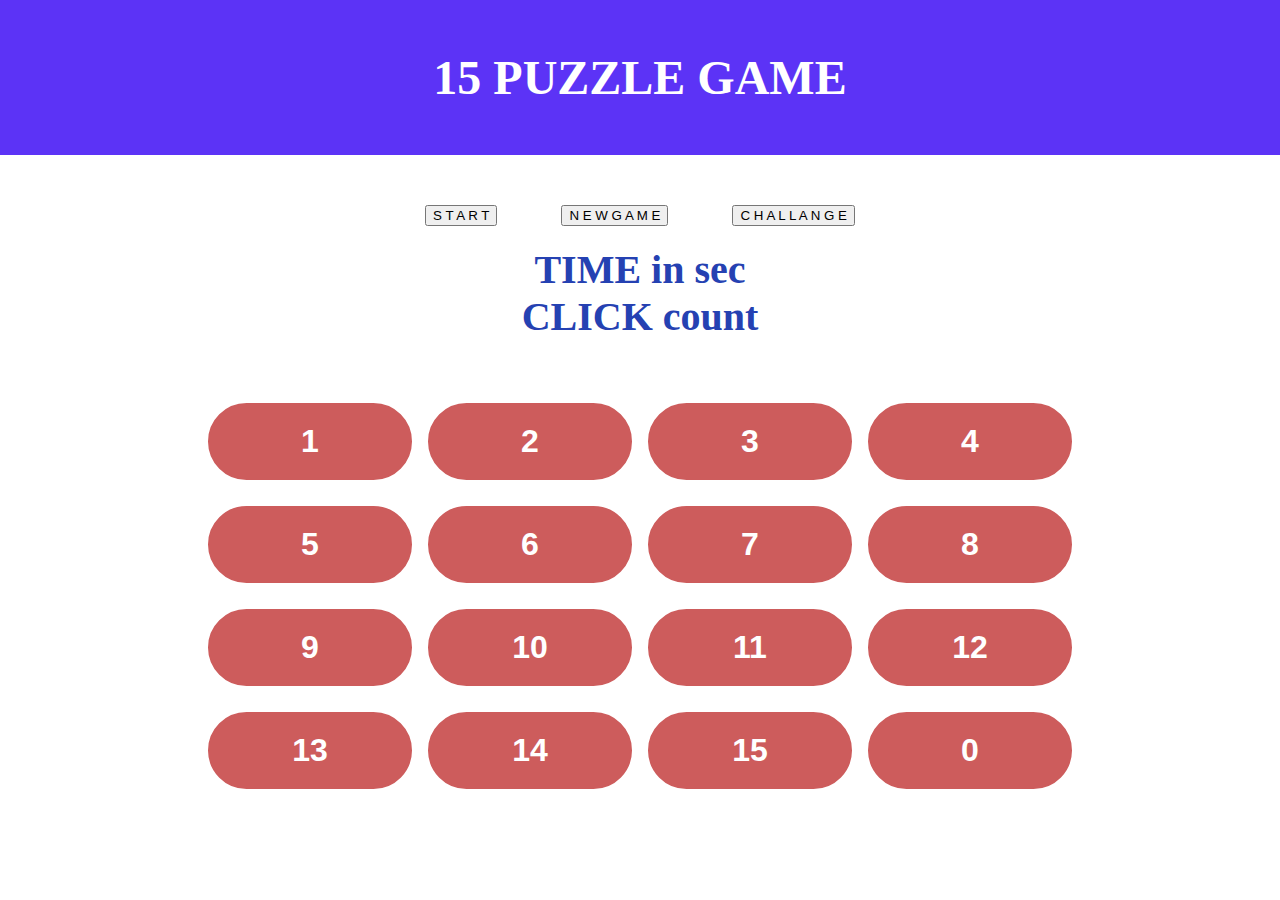
<file: index.html>
<!DOCTYPE html>
<html lang="en">
  <head>
    <meta charset="UTF-8" />
    <meta http-equiv="X-UA-Compatible" content="IE=edge" />
    <meta name="viewport" content="width=device-width, initial-scale=1.0" />

    <link
      rel="icon"
      href="https://cdn.icon-icons.com/icons2/2474/PNG/512/puzzle_icon_149707.png"
    />

    <!-- Bootstrap CSS -->
    <link
      href="https://cdn.jsdelivr.net/npm/bootstrap@5.0.1/dist/css/bootstrap.min.css"
      rel="stylesheet"
      integrity="sha384-+0n0xVW2eSR5OomGNYDnhzAbDsOXxcvSN1TPprVMTNDbiYZCxYbOOl7+AMvyTG2x"
      crossorigin="anonymous"
    />

    <!-- CSS self -->
    <link rel="stylesheet" href="styles.css" />

    <title>15 PUZZLE GAME</title>
  </head>
  <body>
    <!-- //Introduction -->
    <section id="intro">
      <h1 class="heading">15 PUZZLE GAME</h1>
      <button data-descr="Start the game" class="btn btn-success">
        S T A R T
      </button>
      <a href="index.html"
        ><button data-descr="button for new game" class="btn btn-dark">
          N E W G A M E
        </button></a
      >
      <a href="challenge/index.html"
        ><button class="btn btn-warning" data-descr="a challenge">
          C H A L L A N G E
        </button></a
      >
    </section>

    <!-- //Game -->
    <section id="game">
      <div class="info">
        <div class="time">TIME in sec</div>
        <div class="count">CLICK count</div>
      </div>
      <div class="game">
        <div class="box boxes1" id="box11">1</div>
        <div class="box boxes2" id="box12">2</div>
        <div class="box boxes3" id="box13">3</div>
        <div class="box boxes4" id="box14">4</div>
        <div class="box boxes5" id="box21">5</div>
        <div class="box boxes6" id="box22">6</div>
        <div class="box boxes7" id="box23">7</div>
        <div class="box boxes8" id="box24">8</div>
        <div class="box boxes9" id="box31">9</div>
        <div class="box boxes10" id="box32">10</div>
        <div class="box boxes11" id="box33">11</div>
        <div class="box boxes12" id="box34">12</div>
        <div class="box boxes13" id="box41">13</div>
        <div class="box boxes14" id="box42">14</div>
        <div class="box boxes15" id="box43">15</div>
        <div class="box boxes16" id="box44">0</div>
      </div>
      <div class="instructions">
          <button class="keys" data-descr="to slide number up">W</button>
          <button class="keys"  data-descr="to slide number left">A</button>
          <button class="keys"  data-descr="to slide number right">S</button>
          <button class="keys"  data-descr="to slide number down">D</button>
      </div>
    </section>

  </body>

  <!-- Bootstrap javascrip -->
  <script
    src="https://cdn.jsdelivr.net/npm/bootstrap@5.0.1/dist/js/bootstrap.bundle.min.js"
    integrity="sha384-gtEjrD/SeCtmISkJkNUaaKMoLD0//ElJ19smozuHV6z3Iehds+3Ulb9Bn9Plx0x4"
    crossorigin="anonymous"
  ></script>

  <!-- jQuery -->
  <script src="https://ajax.googleapis.com/ajax/libs/jquery/3.6.0/jquery.min.js"></script>

  <!-- javascript self -->
  <script src="index.js"></script>
</html>
</file>
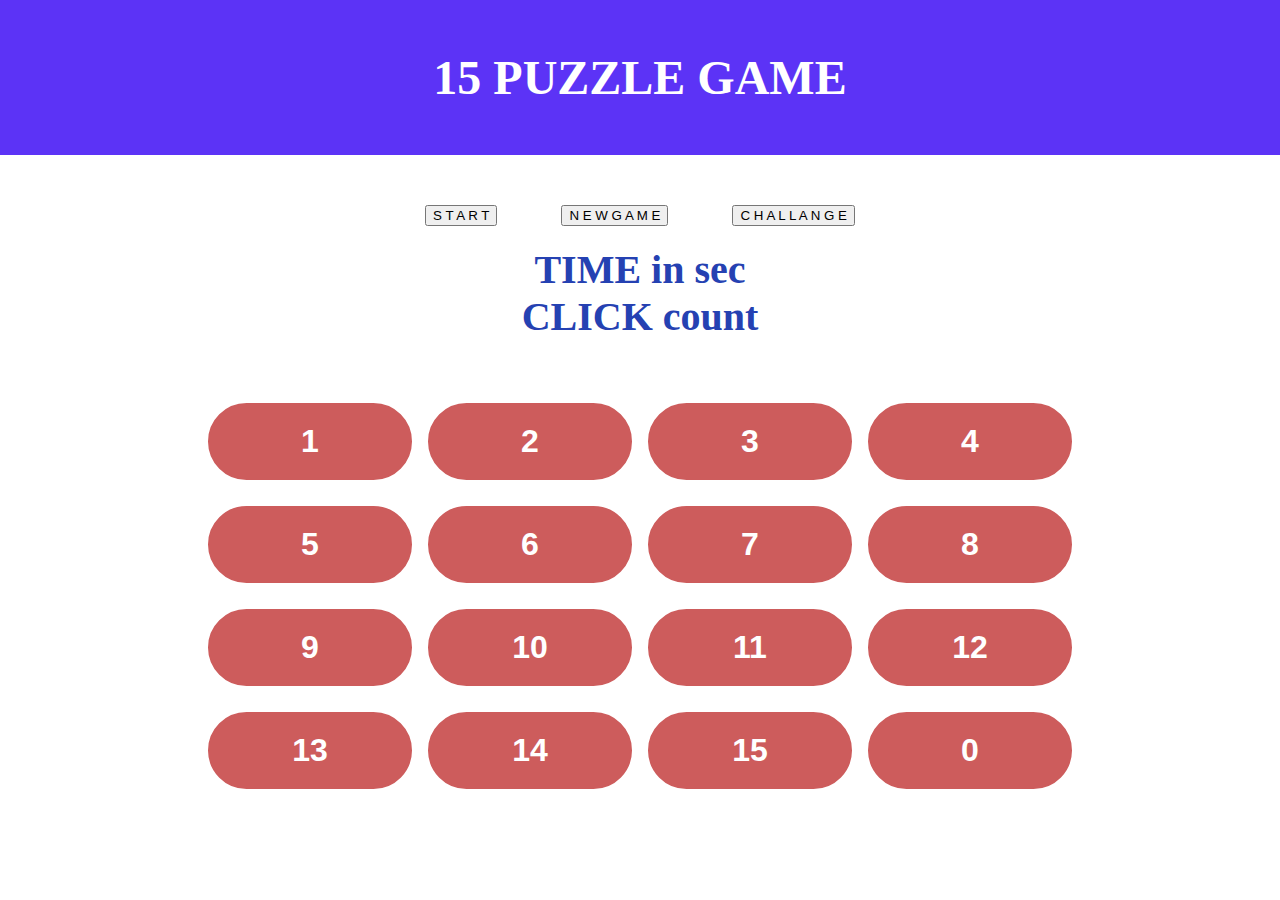
<file: 15_puzzle_game-main/index.html>
<!DOCTYPE html>
<html lang="en">
  <head>
    <meta charset="UTF-8" />
    <meta http-equiv="X-UA-Compatible" content="IE=edge" />
    <meta name="viewport" content="width=device-width, initial-scale=1.0" />

    <link
      rel="icon"
      href="https://cdn.icon-icons.com/icons2/2474/PNG/512/puzzle_icon_149707.png"
    />

    <!-- Bootstrap CSS -->
    <link
      href="https://cdn.jsdelivr.net/npm/bootstrap@5.0.1/dist/css/bootstrap.min.css"
      rel="stylesheet"
      integrity="sha384-+0n0xVW2eSR5OomGNYDnhzAbDsOXxcvSN1TPprVMTNDbiYZCxYbOOl7+AMvyTG2x"
      crossorigin="anonymous"
    />

    <!-- CSS self -->
    <link rel="stylesheet" href="styles.css" />

    <title>15 PUZZLE GAME</title>
  </head>
  <body>
    <!-- //Introduction -->
    <section id="intro">
      <h1 class="heading">15 PUZZLE GAME</h1>
      <button data-descr="Start the game" class="btn btn-success">
        S T A R T
      </button>
      <a href="index.html"
        ><button data-descr="button for new game" class="btn btn-dark">
          N E W G A M E
        </button></a
      >
      <a href="challenge/index.html"
        ><button class="btn btn-warning" data-descr="a challenge">
          C H A L L A N G E
        </button></a
      >
    </section>

    <!-- //Game -->
    <section id="game">
      <div class="info">
        <div class="time">TIME in sec</div>
        <div class="count">CLICK count</div>
      </div>
      <div class="game">
        <div class="box boxes1" id="box11">1</div>
        <div class="box boxes2" id="box12">2</div>
        <div class="box boxes3" id="box13">3</div>
        <div class="box boxes4" id="box14">4</div>
        <div class="box boxes5" id="box21">5</div>
        <div class="box boxes6" id="box22">6</div>
        <div class="box boxes7" id="box23">7</div>
        <div class="box boxes8" id="box24">8</div>
        <div class="box boxes9" id="box31">9</div>
        <div class="box boxes10" id="box32">10</div>
        <div class="box boxes11" id="box33">11</div>
        <div class="box boxes12" id="box34">12</div>
        <div class="box boxes13" id="box41">13</div>
        <div class="box boxes14" id="box42">14</div>
        <div class="box boxes15" id="box43">15</div>
        <div class="box boxes16" id="box44">0</div>
      </div>
      <div class="instructions">
          <button class="keys" data-descr="to slide number up">W</button>
          <button class="keys"  data-descr="to slide number left">A</button>
          <button class="keys"  data-descr="to slide number right">S</button>
          <button class="keys"  data-descr="to slide number down">D</button>
      </div>
    </section>

  </body>

  <!-- Bootstrap javascrip -->
  <script
    src="https://cdn.jsdelivr.net/npm/bootstrap@5.0.1/dist/js/bootstrap.bundle.min.js"
    integrity="sha384-gtEjrD/SeCtmISkJkNUaaKMoLD0//ElJ19smozuHV6z3Iehds+3Ulb9Bn9Plx0x4"
    crossorigin="anonymous"
  ></script>

  <!-- jQuery -->
  <script src="https://ajax.googleapis.com/ajax/libs/jquery/3.6.0/jquery.min.js"></script>

  <!-- javascript self -->
  <script src="index.js"></script>
</html>
</file>
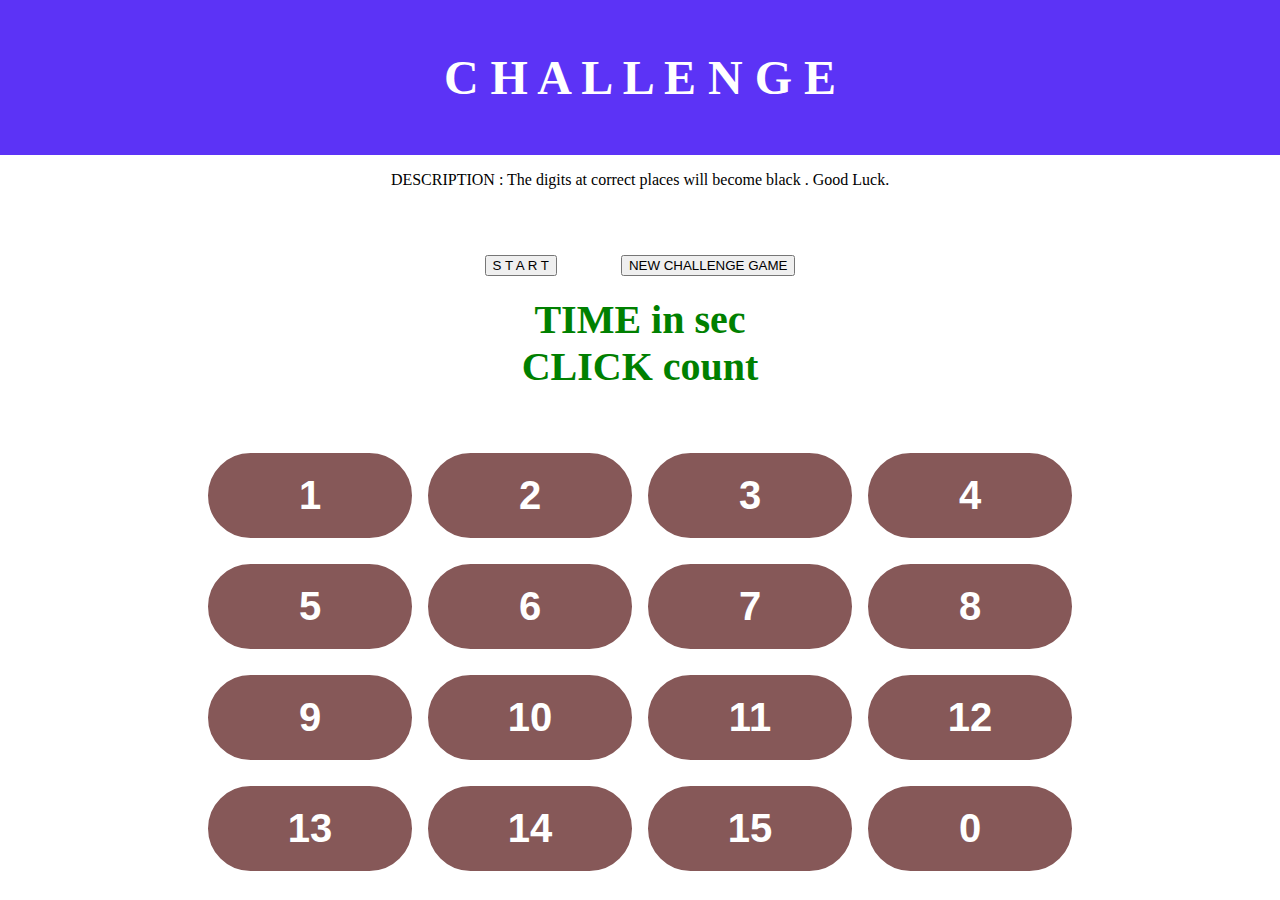
<file: challenge/index.html>
<!DOCTYPE html>
<html lang="en">
  <head>
    <meta charset="UTF-8" />
    <meta http-equiv="X-UA-Compatible" content="IE=edge" />
    <meta name="viewport" content="width=device-width, initial-scale=1.0" />

    <link rel="icon" href="https://cdn.icon-icons.com/icons2/2474/PNG/512/puzzle_icon_149707.png">

    <!-- Bootstrap CSS -->
    <link
      href="https://cdn.jsdelivr.net/npm/bootstrap@5.0.1/dist/css/bootstrap.min.css"
      rel="stylesheet"
      integrity="sha384-+0n0xVW2eSR5OomGNYDnhzAbDsOXxcvSN1TPprVMTNDbiYZCxYbOOl7+AMvyTG2x"
      crossorigin="anonymous"
    />

    <!-- CSS self -->
    <link rel="stylesheet" href="styles.css" />

    <title>C H A L L E N G E</title>
  </head>
  <body>
    <!-- //Introduction -->
    <section id="intro">
      <h1>C H A L L E N G E</h1>
      <p>DESCRIPTION : The digits at correct places will become black . Good Luck.</p>
      <button data-descr="Start the game" class="btn btn-success">S T A R T</button>
      <a href="index.html"><button data-descr="button for new game" class="btn btn-dark">NEW CHALLENGE GAME</button></a>
    </section>

    <!-- //Game -->
    <section id="game">
      <div class="info">
        <div class="time">TIME in sec</div>
        <div class="count">CLICK count</div>
    </div>
        <div class="game">
          <div class="box boxes1" id="box11">1</div>
          <div class="box boxes2" id="box12">2</div>
          <div class="box boxes3" id="box13">3</div>
          <div class="box boxes4" id="box14">4</div>
          <div class="box boxes5" id="box21">5</div>
          <div class="box boxes6" id="box22">6</div>
          <div class="box boxes7" id="box23">7</div>
          <div class="box boxes8" id="box24">8</div>
          <div class="box boxes9" id="box31">9</div>
          <div class="box boxes10" id="box32">10</div>
          <div class="box boxes11" id="box33">11</div>
          <div class="box boxes12" id="box34">12</div>
          <div class="box boxes13" id="box41">13</div>
          <div class="box boxes14" id="box42">14</div>
          <div class="box boxes15" id="box43">15</div>
          <div class="box boxes16" id="box44">0</div>
          
        </div>
        <div class="instructions">
          <button class="keys" data-descr="to slide number up">W</button>
          <button class="keys"  data-descr="to slide number left">A</button>
          <button class="keys"  data-descr="to slide number right">S</button>
          <button class="keys"  data-descr="to slide number down">D</button>
      </div>
    </section>

    <!-- //footer -->
    <section id="footer"></section>
  </body>

  <!-- Bootstrap javascrip -->
  <script
    src="https://cdn.jsdelivr.net/npm/bootstrap@5.0.1/dist/js/bootstrap.bundle.min.js"
    integrity="sha384-gtEjrD/SeCtmISkJkNUaaKMoLD0//ElJ19smozuHV6z3Iehds+3Ulb9Bn9Plx0x4"
    crossorigin="anonymous"
  ></script>

  <!-- jQuery -->
  <script src="https://ajax.googleapis.com/ajax/libs/jquery/3.6.0/jquery.min.js"></script>

  <!-- javascript self -->
  <script src="index.js"></script>
</html>
</file>
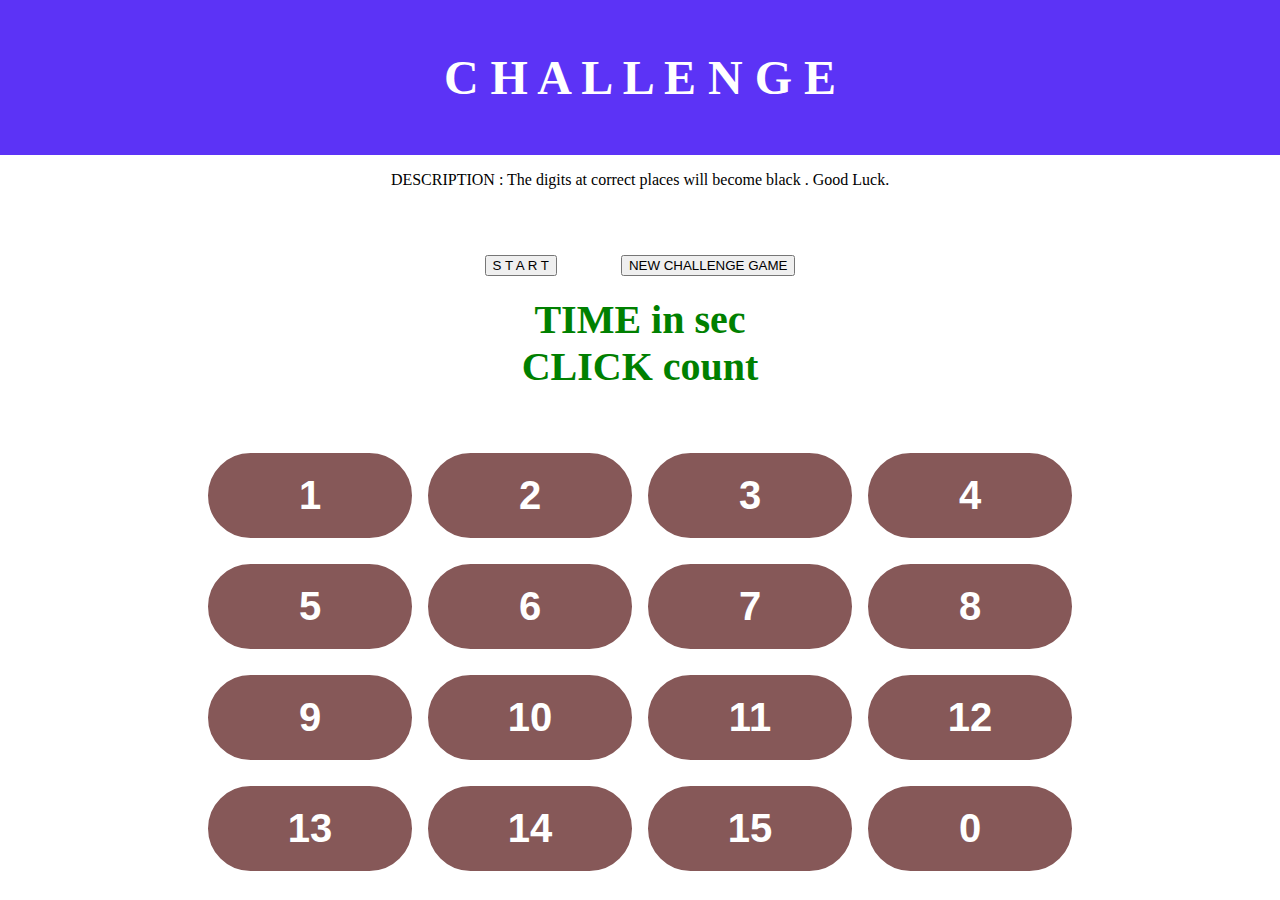
<file: 15_puzzle_game-main/challenge/index.html>
<!DOCTYPE html>
<html lang="en">
  <head>
    <meta charset="UTF-8" />
    <meta http-equiv="X-UA-Compatible" content="IE=edge" />
    <meta name="viewport" content="width=device-width, initial-scale=1.0" />

    <link rel="icon" href="https://cdn.icon-icons.com/icons2/2474/PNG/512/puzzle_icon_149707.png">

    <!-- Bootstrap CSS -->
    <link
      href="https://cdn.jsdelivr.net/npm/bootstrap@5.0.1/dist/css/bootstrap.min.css"
      rel="stylesheet"
      integrity="sha384-+0n0xVW2eSR5OomGNYDnhzAbDsOXxcvSN1TPprVMTNDbiYZCxYbOOl7+AMvyTG2x"
      crossorigin="anonymous"
    />

    <!-- CSS self -->
    <link rel="stylesheet" href="styles.css" />

    <title>C H A L L E N G E</title>
  </head>
  <body>
    <!-- //Introduction -->
    <section id="intro">
      <h1>C H A L L E N G E</h1>
      <p>DESCRIPTION : The digits at correct places will become black . Good Luck.</p>
      <button data-descr="Start the game" class="btn btn-success">S T A R T</button>
      <a href="index.html"><button data-descr="button for new game" class="btn btn-dark">NEW CHALLENGE GAME</button></a>
    </section>

    <!-- //Game -->
    <section id="game">
      <div class="info">
        <div class="time">TIME in sec</div>
        <div class="count">CLICK count</div>
    </div>
        <div class="game">
          <div class="box boxes1" id="box11">1</div>
          <div class="box boxes2" id="box12">2</div>
          <div class="box boxes3" id="box13">3</div>
          <div class="box boxes4" id="box14">4</div>
          <div class="box boxes5" id="box21">5</div>
          <div class="box boxes6" id="box22">6</div>
          <div class="box boxes7" id="box23">7</div>
          <div class="box boxes8" id="box24">8</div>
          <div class="box boxes9" id="box31">9</div>
          <div class="box boxes10" id="box32">10</div>
          <div class="box boxes11" id="box33">11</div>
          <div class="box boxes12" id="box34">12</div>
          <div class="box boxes13" id="box41">13</div>
          <div class="box boxes14" id="box42">14</div>
          <div class="box boxes15" id="box43">15</div>
          <div class="box boxes16" id="box44">0</div>
          
        </div>
        <div class="instructions">
          <button class="keys" data-descr="to slide number up">W</button>
          <button class="keys"  data-descr="to slide number left">A</button>
          <button class="keys"  data-descr="to slide number right">S</button>
          <button class="keys"  data-descr="to slide number down">D</button>
      </div>
    </section>

    <!-- //footer -->
    <section id="footer"></section>
  </body>

  <!-- Bootstrap javascrip -->
  <script
    src="https://cdn.jsdelivr.net/npm/bootstrap@5.0.1/dist/js/bootstrap.bundle.min.js"
    integrity="sha384-gtEjrD/SeCtmISkJkNUaaKMoLD0//ElJ19smozuHV6z3Iehds+3Ulb9Bn9Plx0x4"
    crossorigin="anonymous"
  ></script>

  <!-- jQuery -->
  <script src="https://ajax.googleapis.com/ajax/libs/jquery/3.6.0/jquery.min.js"></script>

  <!-- javascript self -->
  <script src="index.js"></script>
</html>
</file>
<file: styles.css>
body {
  margin: 0;
  text-align: center;
}

/* intro */
/* intro */
.heading {
  margin: 0;
  padding: 50px;
  font-weight:bolder;
  font-size: 3rem;
  color: white;
  background-color: #5C33F6;
}

button {
  margin: 30px;
  margin-top: 50px;
  margin-bottom: 0;
  position: relative;
}

button:hover:after {
  content: attr(data-descr);
  position: absolute;
  left: 10px;
  top: 40px;
  min-width: 200px;
  border: 1px #aaaaaa solid;
  border-radius: 10px;
  background-color: pink;
  padding: 12px;
  color: #000000;
  font-size: 14px;
}


/* .game */
/* .game */
.game {
  
  margin: 0 600px;
  display: grid;
  grid-template-columns: auto auto auto auto;
}

.time , .count
{
  font-weight: bolder;
  font-size: 40px;
  color: #2541B2;
}

.info {
  display: grid;
  grid-template-columns: auto auto;
  margin: 50px 0;
}

.box {
  margin: 10px 10px;
  padding: 50px 10px;
  border-style: solid;
  border-radius: 100px;
  background-color: indianred;
  cursor: pointer;
  font-size: 2rem;
  font-weight: bolder;
  font-family: Verdana, Geneva, Tahoma, sans-serif;
  color: white;
}

.instructions
{ 
  margin-top: 20px;
  padding-bottom: 70px;
 background-color: #FF94CC;
}
.keys
{
  padding: 10px 20px;
  font-size:x-large;
  background-color: blueviolet;
  color: white;
  border-radius: 100px;
}

/* media files */
/* media files */

@media only screen and (max-width: 700px) {
  .info {
    display: block;
    margin: 0;
    margin-top: 20px;
  }
  .instructions{
    display: none;
  }
  .game {
    
    margin: 0 30px;
    margin-top: 50px;
    display: grid;
    grid-template-columns: auto auto auto auto;
  }
  .box {
    margin: 0 5px;

    padding: 5px;
    border-style: solid;
    background-color: indianred;
  }
}

@media only screen and (max-width: 1814px) and (min-width: 700px) {
  .info {
    display: block;
    margin: 0;
    margin-top: 20px;
  }
  .game {
    
    margin: 0 200px;
    margin-top: 50px;
    display: grid;
    grid-template-columns: auto auto auto auto;
  }
  .box {
    margin: 10px 5px;

    padding: 20px 0;
    border-style: solid;
    background-color: indianred;
  }
  .instructions{
    display: none;
  }
}
</file>
<file: 15_puzzle_game-main/styles.css>
body {
  margin: 0;
  text-align: center;
}

/* intro */
/* intro */
.heading {
  margin: 0;
  padding: 50px;
  font-weight:bolder;
  font-size: 3rem;
  color: white;
  background-color: #5C33F6;
}

button {
  margin: 30px;
  margin-top: 50px;
  margin-bottom: 0;
  position: relative;
}

button:hover:after {
  content: attr(data-descr);
  position: absolute;
  left: 10px;
  top: 40px;
  min-width: 200px;
  border: 1px #aaaaaa solid;
  border-radius: 10px;
  background-color: pink;
  padding: 12px;
  color: #000000;
  font-size: 14px;
}


/* .game */
/* .game */
.game {
  
  margin: 0 600px;
  display: grid;
  grid-template-columns: auto auto auto auto;
}

.time , .count
{
  font-weight: bolder;
  font-size: 40px;
  color: #2541B2;
}

.info {
  display: grid;
  grid-template-columns: auto auto;
  margin: 50px 0;
}

.box {
  margin: 10px 10px;
  padding: 50px 10px;
  border-style: solid;
  border-radius: 100px;
  background-color: indianred;
  cursor: pointer;
  font-size: 2rem;
  font-weight: bolder;
  font-family: Verdana, Geneva, Tahoma, sans-serif;
  color: white;
}

.instructions
{ 
  margin-top: 20px;
  padding-bottom: 70px;
 background-color: #FF94CC;
}
.keys
{
  padding: 10px 20px;
  font-size:x-large;
  background-color: blueviolet;
  color: white;
  border-radius: 100px;
}

/* media files */
/* media files */

@media only screen and (max-width: 700px) {
  .info {
    display: block;
    margin: 0;
    margin-top: 20px;
  }
  .instructions{
    display: none;
  }
  .game {
    
    margin: 0 30px;
    margin-top: 50px;
    display: grid;
    grid-template-columns: auto auto auto auto;
  }
  .box {
    margin: 0 5px;

    padding: 5px;
    border-style: solid;
    background-color: indianred;
  }
}

@media only screen and (max-width: 1814px) and (min-width: 700px) {
  .info {
    display: block;
    margin: 0;
    margin-top: 20px;
  }
  .game {
    
    margin: 0 200px;
    margin-top: 50px;
    display: grid;
    grid-template-columns: auto auto auto auto;
  }
  .box {
    margin: 10px 5px;

    padding: 20px 0;
    border-style: solid;
    background-color: indianred;
  }
  .instructions{
    display: none;
  }
}
</file>
<file: challenge/styles.css>
body {
  margin: 0;
  text-align: center;
}

/* intro */
/* intro */
h1 {
  margin: 0;
  padding: 50px;
  font-weight:bolder;
  font-size: 3rem;
  color: white;
  background-color: #5C33F6;
}

button {
  margin: 30px;
  margin-top: 50px;
  margin-bottom: 0;
  position: relative;
}

button:hover:after {
  content: attr(data-descr);
  position: absolute;
  left: 10px;
  top: 40px;
  min-width: 200px;
  border: 1px #aaaaaa solid;
  border-radius: 10px;
  background-color: pink;
  padding: 12px;
  color: #000000;
  font-size: 14px;
}


/* .game */
/* .game */
.game {
  
  margin: 0 600px;
  display: grid;
  grid-template-columns: auto auto auto auto;
}

.time , .count
{
  font-weight: bolder;
  font-size: 40px;
  color:green;
}

.info {
  display: grid;
  grid-template-columns: auto auto;
  margin: 50px 0;
}

.box {
  margin: 10px 10px;
  padding: 50px 10px;
  border-style: solid;
  border-radius: 50px;
  background-color: #865858;
  cursor: pointer;
  font-size: 2.5rem;
  font-weight: bolder;
  font-family: Verdana, Geneva, Tahoma, sans-serif;
  color: white;
}

.instructions
{ 
  margin-top: 20px;
  padding-bottom: 70px;
 background-color: #FF616D;
}
.keys
{
  padding: 10px 20px;
  font-size:x-large;
  background-color: D83A56;
  color: black;
  border-radius: 100px;
}


/* media files */
/* media files */

@media only screen and (max-width: 700px) {
  .info {
    display: block;
    margin: 0;
    margin-top: 20px;
  }
  .game {
    
    margin: 0 30px;
    margin-top: 50px;
    display: grid;
    grid-template-columns: auto auto auto auto;
  }
  .box {
    margin: 0 5px;

    padding: 5px;
    border-style: solid;
    background-color: #865858;
  }
  .instructions{
    display: none;
  }
}

@media only screen and (max-width: 1814px) and (min-width: 700px) {
  .info {
    display: block;
    margin: 0;
    margin-top: 20px;
  }
  .game {
    
    margin: 0 200px;
    margin-top: 50px;
    display: grid;
    grid-template-columns: auto auto auto auto;
  }
  .box {
    margin: 10px 5px;

    padding: 20px 0;
    border-style: solid;
    background-color: #865858;
  }
  .instructions{
    display: none;
  }
}
</file>
<file: 15_puzzle_game-main/challenge/styles.css>
body {
  margin: 0;
  text-align: center;
}

/* intro */
/* intro */
h1 {
  margin: 0;
  padding: 50px;
  font-weight:bolder;
  font-size: 3rem;
  color: white;
  background-color: #5C33F6;
}

button {
  margin: 30px;
  margin-top: 50px;
  margin-bottom: 0;
  position: relative;
}

button:hover:after {
  content: attr(data-descr);
  position: absolute;
  left: 10px;
  top: 40px;
  min-width: 200px;
  border: 1px #aaaaaa solid;
  border-radius: 10px;
  background-color: pink;
  padding: 12px;
  color: #000000;
  font-size: 14px;
}


/* .game */
/* .game */
.game {
  
  margin: 0 600px;
  display: grid;
  grid-template-columns: auto auto auto auto;
}

.time , .count
{
  font-weight: bolder;
  font-size: 40px;
  color:green;
}

.info {
  display: grid;
  grid-template-columns: auto auto;
  margin: 50px 0;
}

.box {
  margin: 10px 10px;
  padding: 50px 10px;
  border-style: solid;
  border-radius: 50px;
  background-color: #865858;
  cursor: pointer;
  font-size: 2.5rem;
  font-weight: bolder;
  font-family: Verdana, Geneva, Tahoma, sans-serif;
  color: white;
}

.instructions
{ 
  margin-top: 20px;
  padding-bottom: 70px;
 background-color: #FF616D;
}
.keys
{
  padding: 10px 20px;
  font-size:x-large;
  background-color: D83A56;
  color: black;
  border-radius: 100px;
}

/* media files */
/* media files */

@media only screen and (max-width: 700px) {
  .info {
    display: block;
    margin: 0;
    margin-top: 20px;
  }
  .game {
    
    margin: 0 30px;
    margin-top: 50px;
    display: grid;
    grid-template-columns: auto auto auto auto;
  }
  .box {
    margin: 0 5px;

    padding: 5px;
    border-style: solid;
    background-color: #865858;
  }
  .instructions{
    display: none;
  }
}

@media only screen and (max-width: 1814px) and (min-width: 700px) {
  .info {
    display: block;
    margin: 0;
    margin-top: 20px;
  }
  .game {
    
    margin: 0 200px;
    margin-top: 50px;
    display: grid;
    grid-template-columns: auto auto auto auto;
  }
  .box {
    margin: 10px 5px;

    padding: 20px 0;
    border-style: solid;
    background-color: #865858;
  }
  .instructions{
    display: none;
  }
}
</file>
